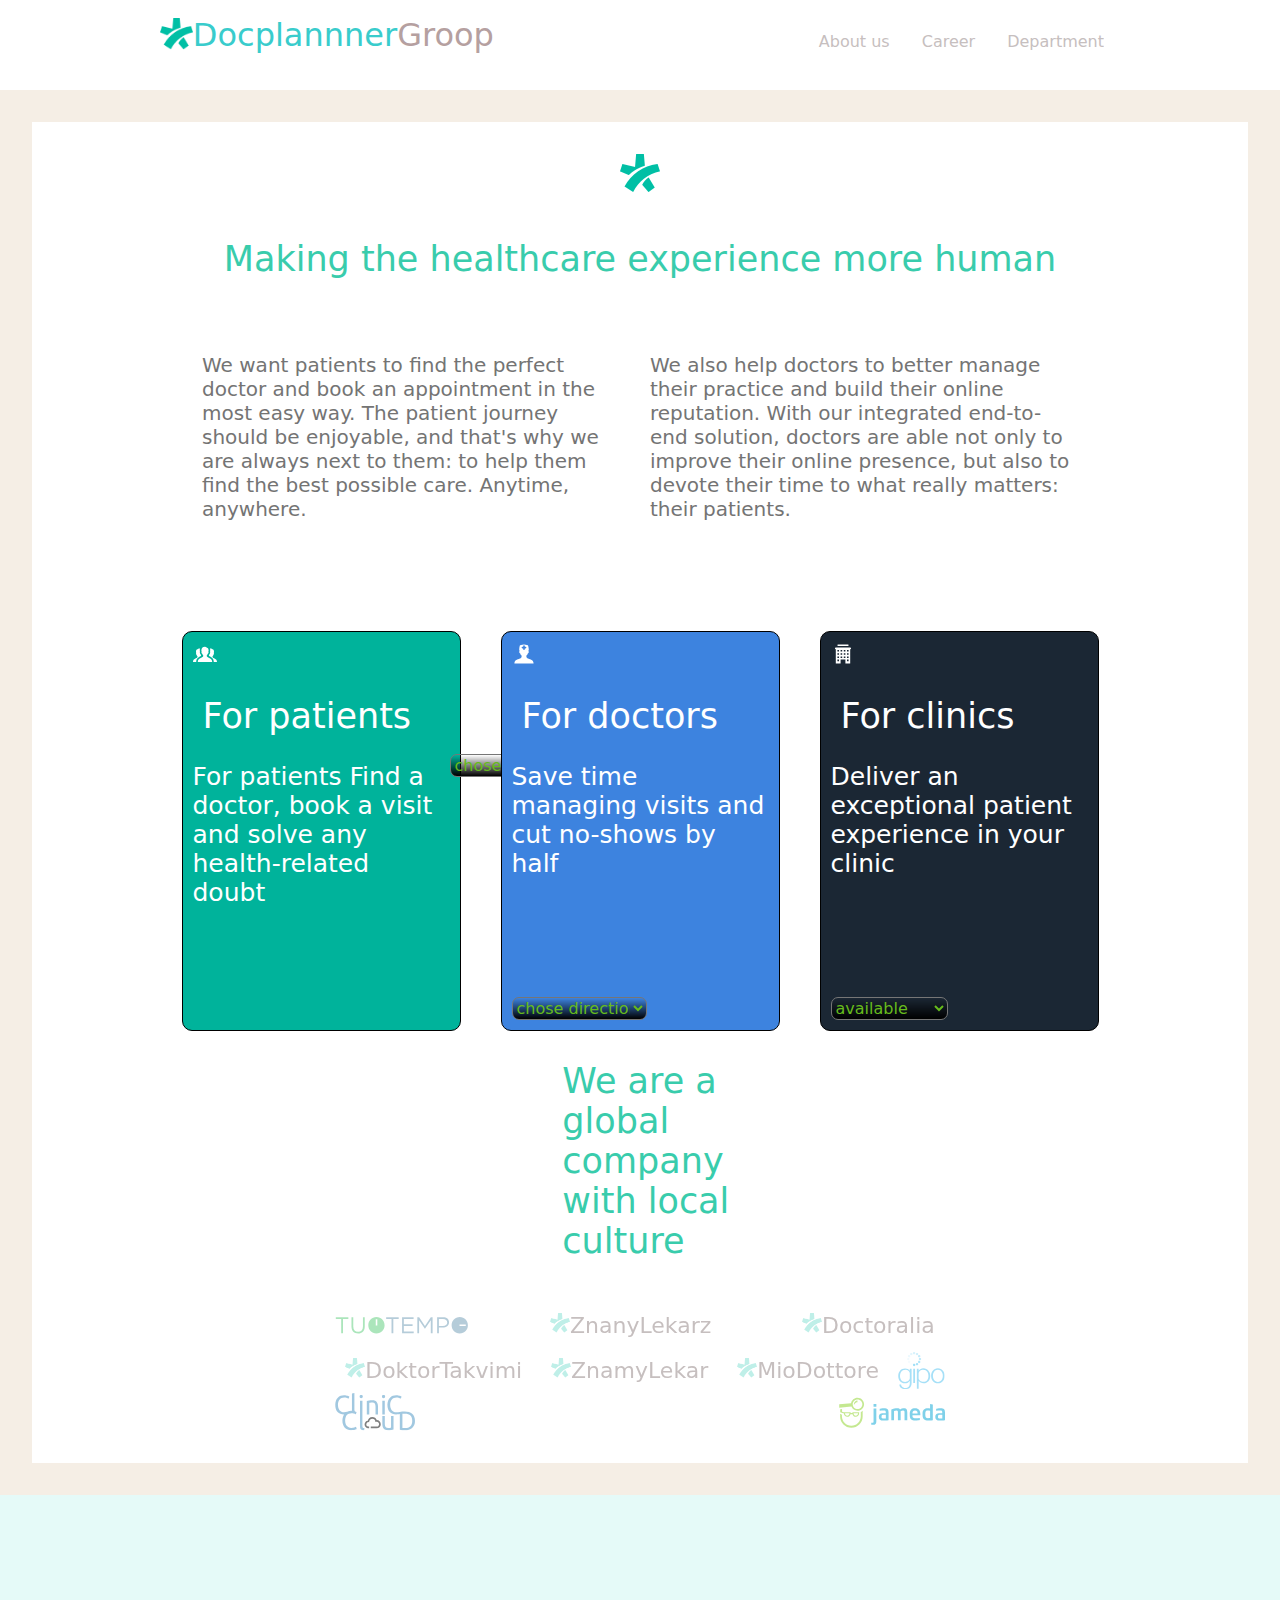
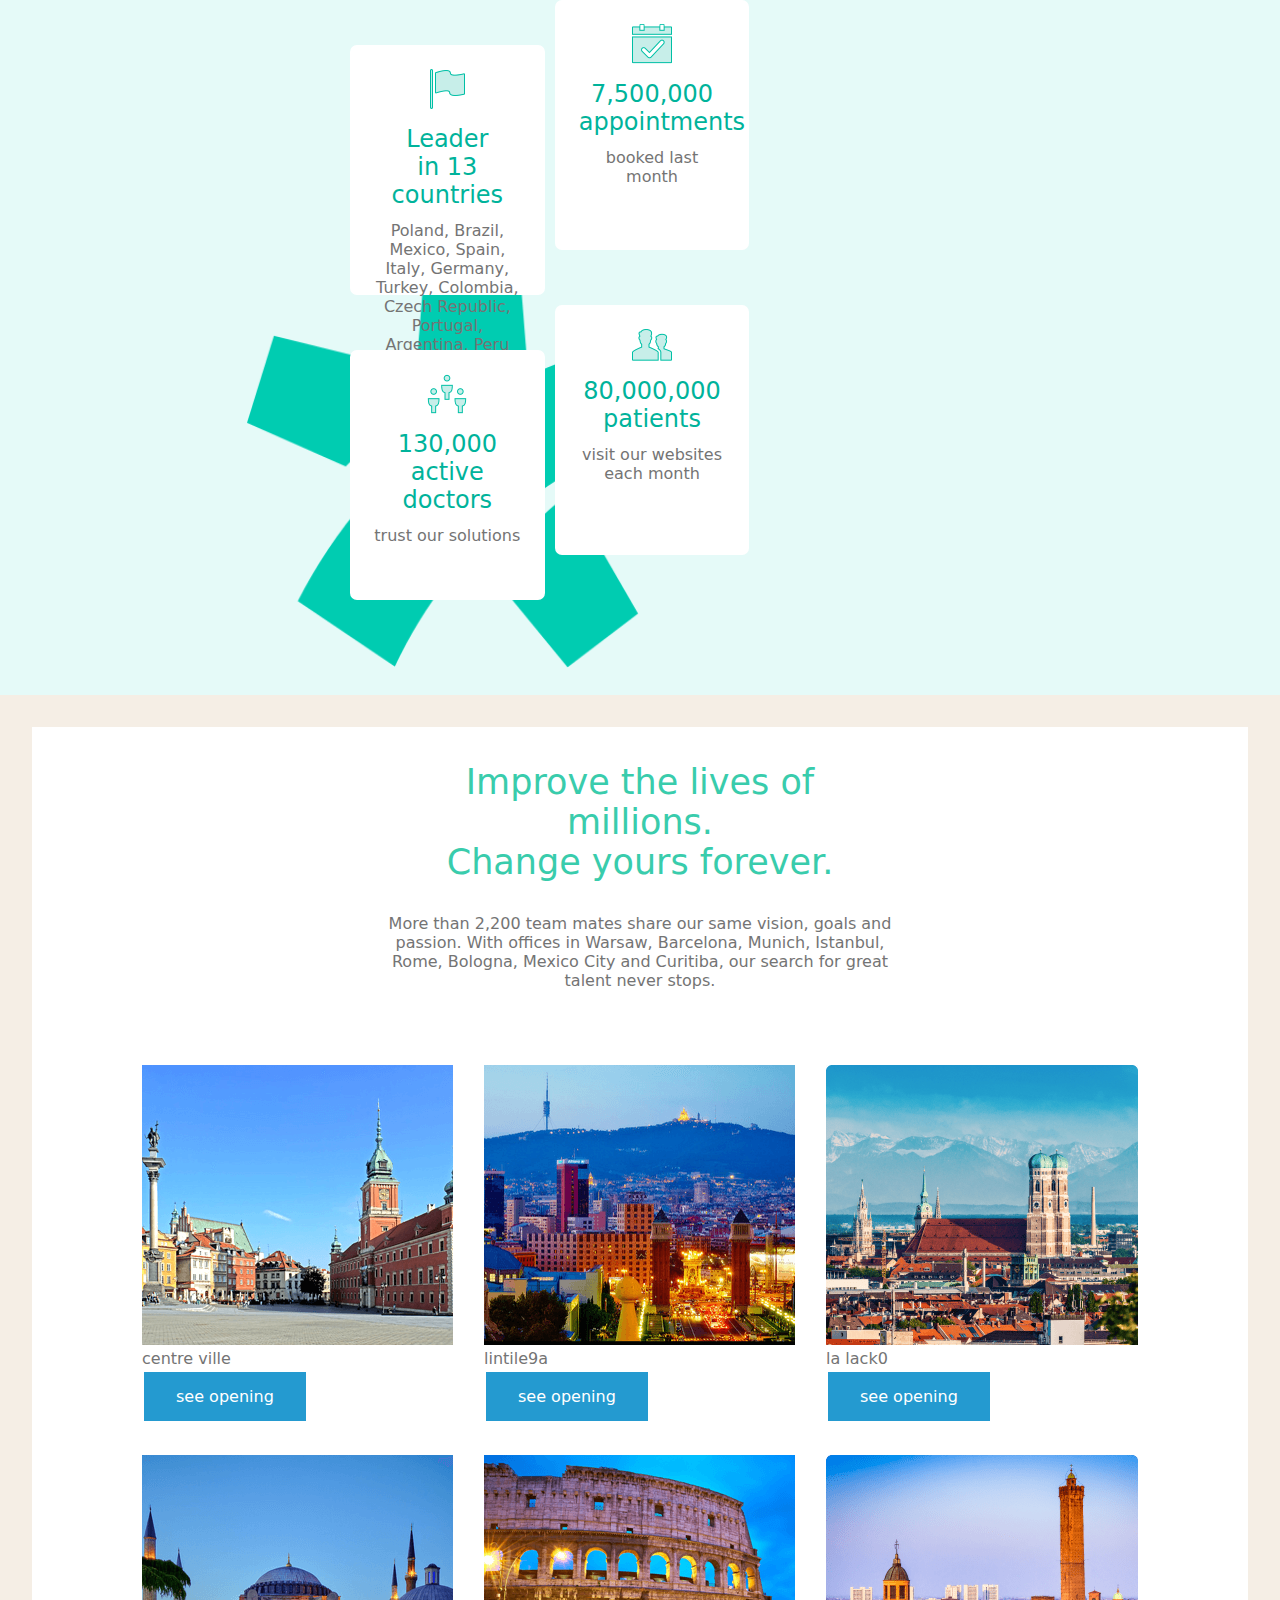
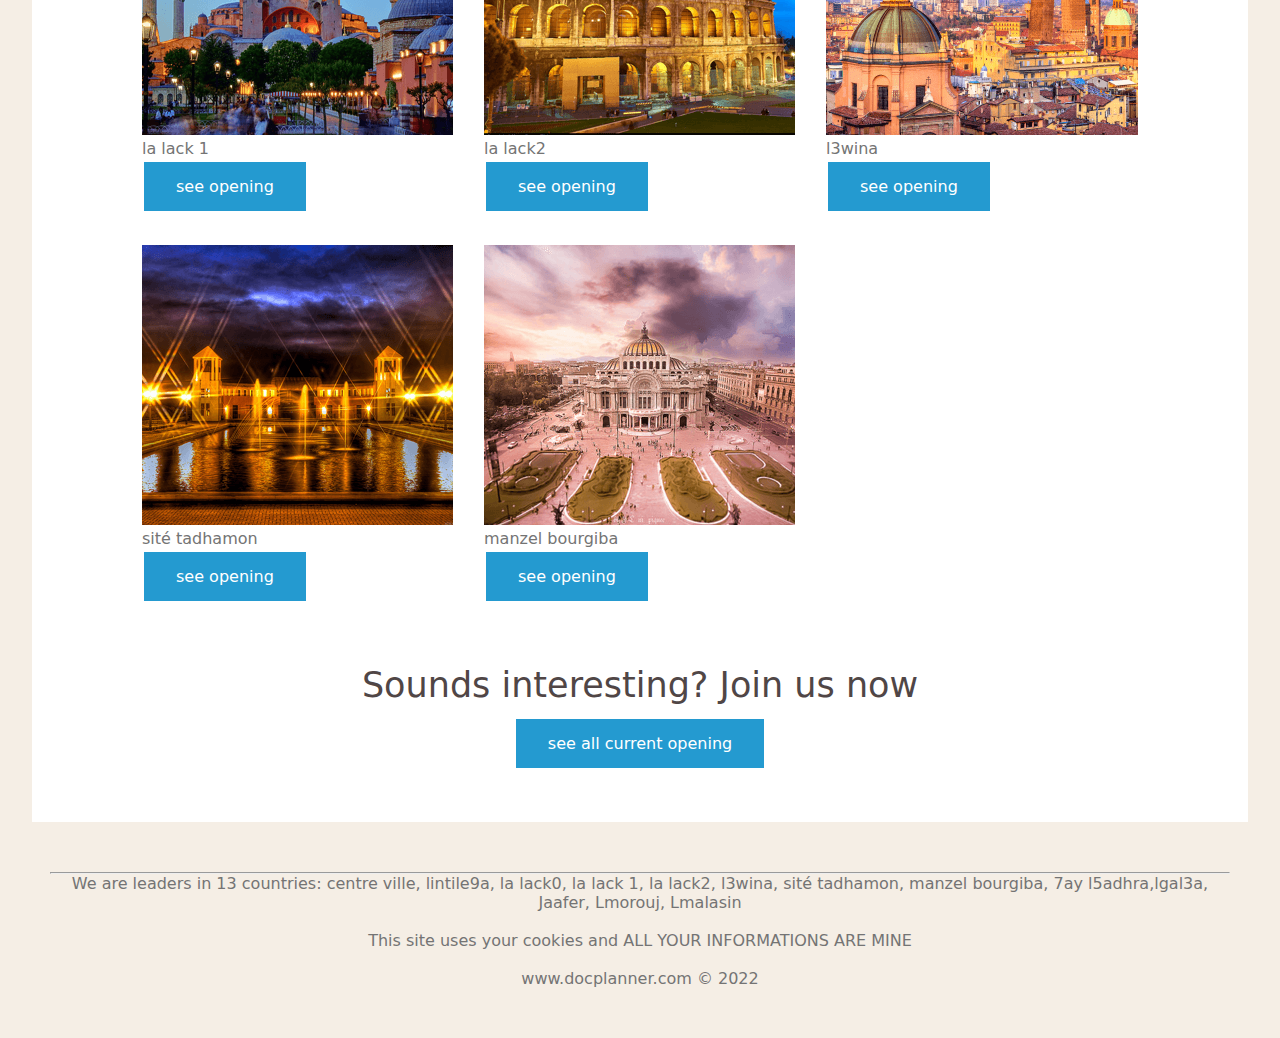
<file: mini proj/index.html>
<!DOCTYPE html>
<html lang="en">
  <head>
    <link rel="shortcut icon" type="image" href="img/sygnet.png" />
    <link rel="stylesheet" href="style.css" />
    <meta charset="UTF-8" />
    <meta http-equiv="X-UA-Compatible" content="IE=edge" />
    <meta name="viewport" content="width=device-width, initial-scale=1.0" />
    <title>Document</title>
  </head>
  <body>
    <main>
        <header>
            <div class="container">
              <nav id="nav-bar">
                <p id="icon">
                <img src="img/sygnet.png" alt="icon" /><span id="s-icon">Docplannner</span>Groop</p>
                <ul type="none">
                  <li><a href="#About us">About us</a></li>
                  <li><a href="#Career">Career</a></li>
                  <li><a href="#Department">Department</a></li>
                </ul>
              </nav>
            </div>
        </header>
        <article id="about">
            <div class="mark">
              <a name="#About"><img src="img/sygnet.png" alt="image" /></a>
              <h1>Making the healthcare experience more human</h1>
            </div>
            <div class="grid">
              <div class="col">
                <p>
                 We want patients to find the perfect doctor and book an appointment in
                the most easy way. The patient journey should be enjoyable, and that's
                why we are always next to them: to help them find the best possible 
                care. Anytime, anywhere.
                </p>
              </div>
              <div class="col">
                <p>
                We also help doctors to better manage their practice and build their
                online reputation. With our integrated end-to-end solution, doctors
                are able not only to improve their online presence, but also to devote
                their time to what really matters: their patients.
                </p>
            </div>
              </div>
              <div class="row">
                <div id="pa">
                  <div class="text">
                    <img src="img/patients.svg" alt="patients">
                    <h1 class="title">For patients</h1>
                    <p class="ser-text">For patients
                        Find a doctor, book a visit and solve any health-related doubt</p>
                  </div>
                  <div class="direction">
                    <select name="chose direction" class="sec">
                      <option selected disabled>chose direction</option>
                      <option value="">7ay l5adhra</option>
                      <option value="">7ay tadhamon</option>
                      <option value="">7ay lintile9a</option>
                      <option value="">lgal3a</option>
                      <option value="">dhabout lgirda</option>
                    </select>
                  </div>
                </div>              
                    <div id="doc">
                      <div class="text">
                        <img src="img/doc.svg" alt="doctors">
                        <h1 class="title">For doctors</h1>
                        <p class="ser-text">Save time managing visits and cut no-shows by half</p>
                      </div>
                      <div class="direction">
                        <select name="chose direction" class="sec">
                          <option selected disabled>chose direction</option>
                          <option value="">RAzi</option>
                          <option value="">3ziza 3othmena</option>
                          <option value="">LMONJI slim</option>
                          <option value="">Beb sa3doun</option>
                          <option value="">l3wina</option>
                        </select>
                      </div>
                    </div>
                    <div id="cli">
                      <div class="text">
                        <img src="img/clinic.svg" alt="clinics">
                        <h1 class="title">For clinics</h1>
                        <p class="ser-text">Deliver an exceptional patient experience in your clinic</p>
                      </div>
                      <div class="direction">
                        <select name="available" class="sec">
                          <option selected disabled>available</option>
                          <option value="">le marsa</option>
                          <option value=""> la lack 1</option>
                          <option value="">la lack 2</option>
                          <option value=""> la lack 0</option>
                          <option value="">la centre ville</option>
                        </select>
                      </div>
                    </div>
                    <div class="row">
                        <h1 id="t-logo">We are a global company
                        with local culture</h1>
                      <div class="logos">
                        <img src="img/logo1.svg" alt="gipo">
                        <p class="min-icon"><img src="img/sygnet.png" alt="">ZnanyLekarz</p>
                        <p class="min-icon"><img src="img/sygnet.png" alt="">Doctoralia</p>
                        <p class="min-icon"><img src="img/sygnet.png" alt="">DoktorTakvimi</p>
                        <p class="min-icon"><img src="img/sygnet.png" alt="">ZnamyLekar</p>
                        <p class="min-icon"><img src="img/sygnet.png" alt="">MioDottore</p>
                        <img src="img/logo2.svg" alt="">
                        <img src="img/logo3.svg" alt="">
                        <img src="img/logo4ù.svg" alt="">
                      </div>
                  </div>
        </article>
        <section class="con">
          <div class="row">
            <div class="upperdiv">
              <div class="sec_header">
                <h1 id="t-section">
                  The world's biggesthealthcare platform
                </h1>
                <p class="section">
                  We work from 8 offices all over the world, bringing Docplanner Group to life in 13 countries.
                </p>
                </div>
              <img src="img/logo (1).png" alt="">
            </div>
            <div class="float">
              <div class="up">
                <div class="rec">
                  <img src="img/flag.png" alt="flag">
                  <h3>Leader <br> in 13 countries</h3>
                  <p class="section">Poland, Brazil, Mexico, Spain, Italy, Germany, Turkey, Colombia, Czech Republic, Portugal, Argentina, Peru and Chile</p>
                </div>
                <div class="rec">
                  <img src="img/visits.png" alt="calander">
                  <h3>7,500,000 <br>
                    appointments</h3>
                  <p class="section">booked last month</p>
                </div>
              </div> 
              <div class="up"> 
                <div class="rec">
                  <img src="img/doctors.png" alt="poeple">
                  <h3>130,000 <br>
                    active doctors</h3>
                  <p class="section">trust our solutions</p>
                </div>
                <div class="rec">
                  <img src="img/patients.png" alt="patients">
                  <h3>80,000,000 <br>
                    patients</h3>
                  <p class="section">visit our websites each month</p>
                </div>         
              </div>   
            </div>
          </div>
        </section>
        <article id="ar">
          <div class="row">
            <div class="sec_header">
              <h1>Improve the lives of millions. <br> Change yours forever.</h1>
              <p>More than 2,200 team mates share our same vision, goals and passion. With offices in Warsaw, Barcelona, Munich, Istanbul, Rome, Bologna, Mexico City and Curitiba, our search for great talent never stops.</p>
            </div>
            <div class="img_con">
              <div class="img">
                <div class="1">
                  <img src="img/1.png" alt="">
                  <div><p>centre ville<p class="button">see opening</p class="button"></p></div>
                </div>
              </div>
              <div class="img">
                <div class="1">
                  <img src="img/2.png" alt="">
                  <div><p>lintile9a<p class="button">see opening</p class="button"></p></div>
                </div>
              </div>
              <div class="img">
                <div class="1">
                  <img src="img/3.png" alt="">
                  <div><p>la lack0<p class="button">see opening</p class="button"></p></div>
                </div>
              </div>
              <div class="img">
                <div class="1">
                  <img src="img/4.png" alt="">
                  <div><p>la lack 1<p class="button">see opening</p class="button"></p></div>
                </div>
              </div>
              <div class="img">
                <div class="1">
                  <img src="img/5.png" alt="">
                  <div><p>la lack2<p class="button">see opening</p class="button"></p></div>
                </div>
              </div>
              <div class="img">
                <div class="1">
                  <img src="img/6.png" alt="">
                  <div><p>l3wina<p class="button">see opening</p class="button"></p></div>
                </div>
              </div>
              <div class="img">
                <div class="1">
                  <img src="img/7.png" alt="">
                  <div><p>sité tadhamon<p class="button">see opening</p class="button"></p></div>
                </div>
              </div>
              <div class="img">
                <div class="1">
                  <img src="img/8.png" alt="">
                  <div><p>manzel bourgiba<p class="button">see opening</p class="button"></p></div>
                </div>
              </div>
            </div>
            <div id="caption">
              <h1>Sounds interesting? Join us now</h1>
              <p class="button">see all current opening</p class="button">
            </div>
          </div>
        </article>
        <footer>
          <hr>
          <p>
            We are leaders in 13 countries: centre ville, lintile9a, la lack0, la lack 1, la lack2, l3wina, sité tadhamon, manzel bourgiba, 7ay l5adhra,lgal3a, Jaafer, Lmorouj, Lmalasin
          </p>
          <br>
          <p>
          This site uses your cookies and ALL YOUR INFORMATIONS ARE MINE 
          </p>
          <br>
          <p>www.docplanner.com © 2022</p>
        </footer>
    </main>
  </body>
</html>
</file>
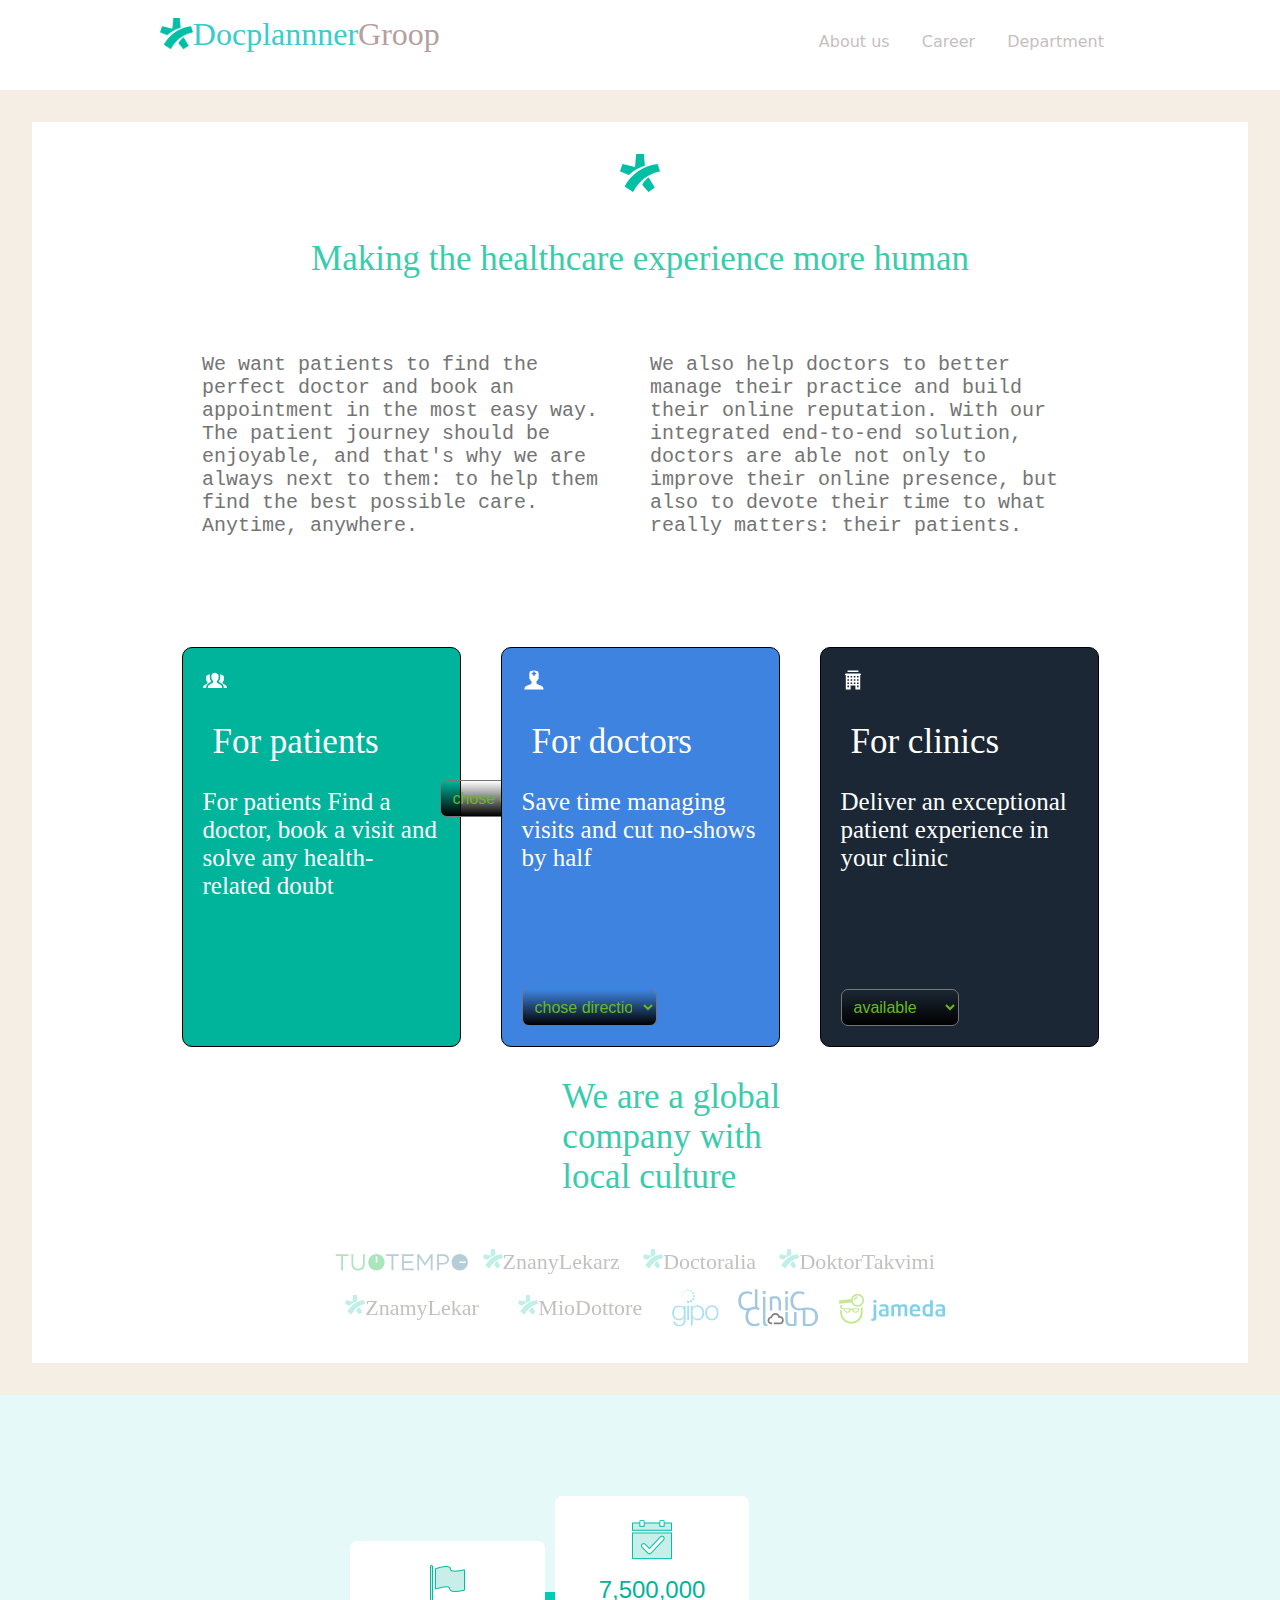
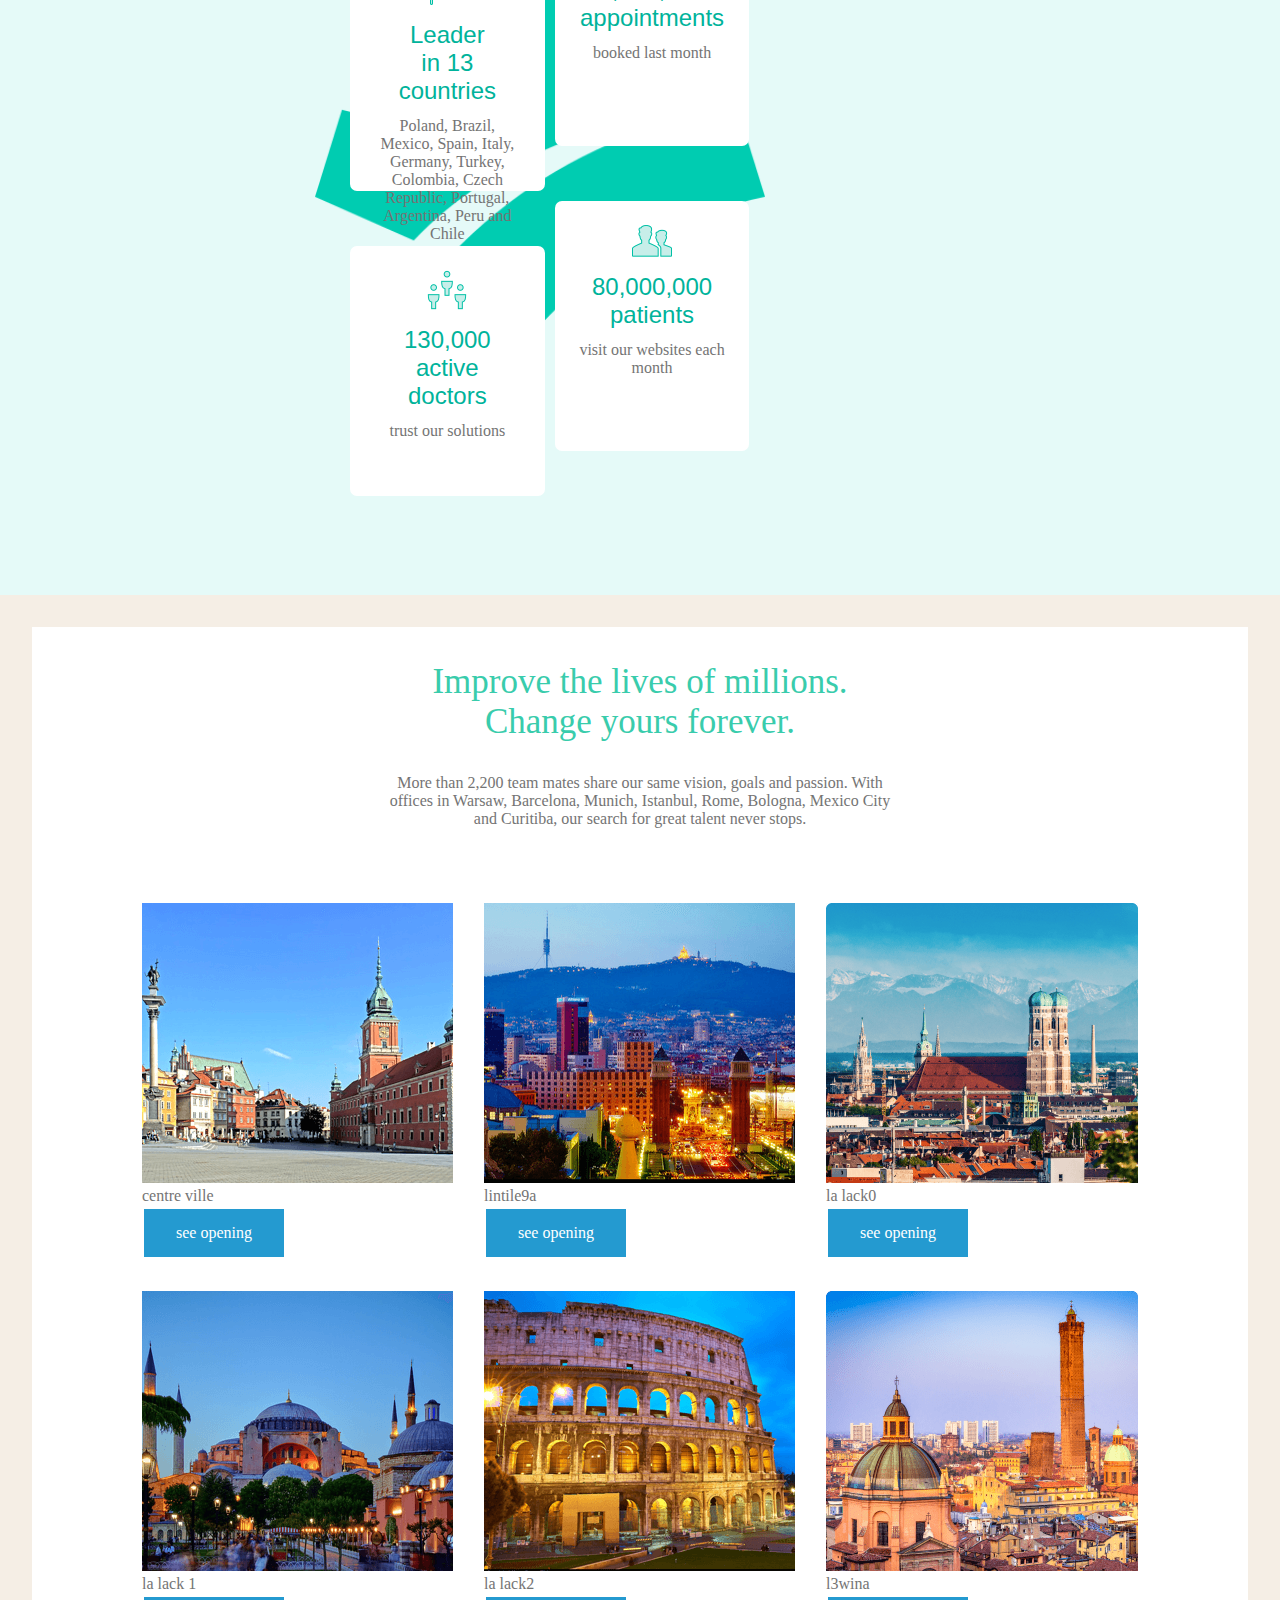
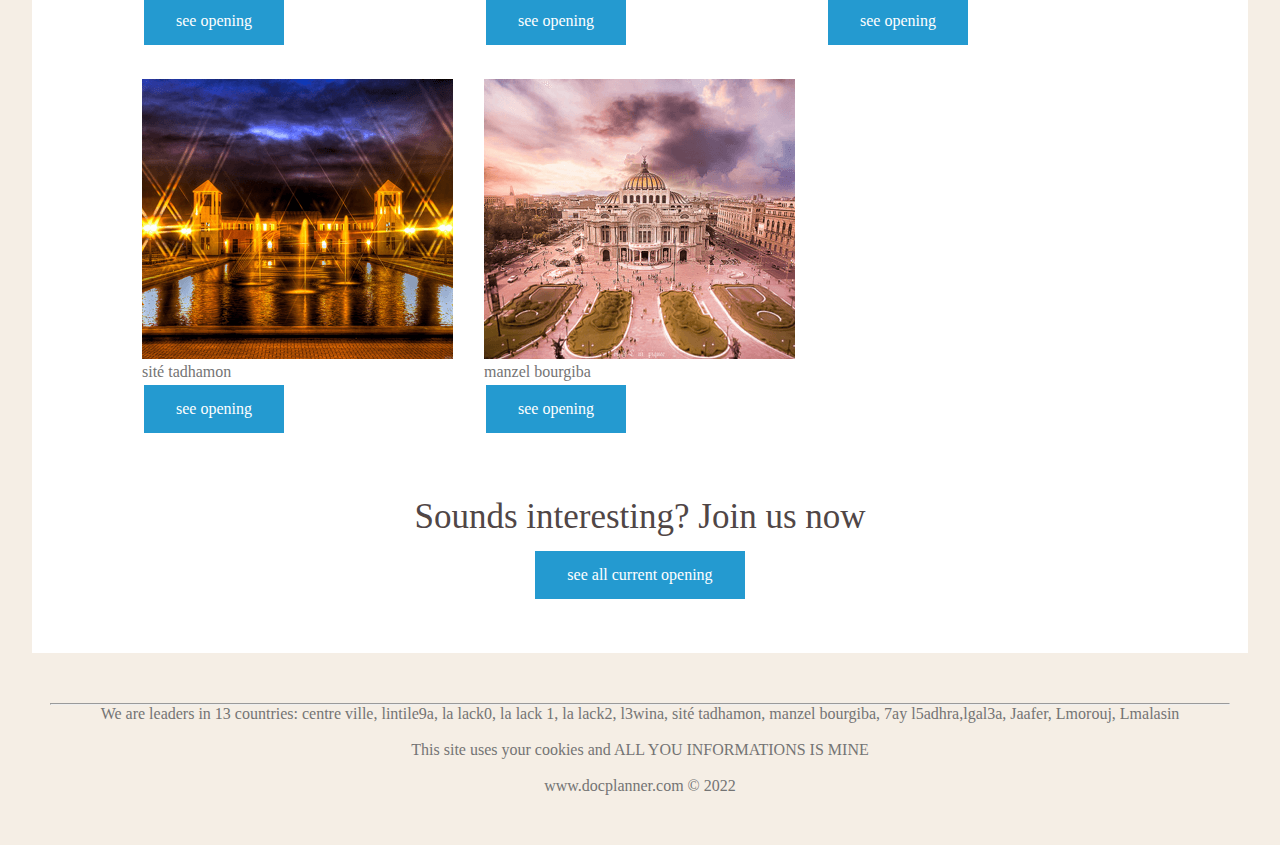
<file: Desktop/css--layout-main/mini proj/index.html>
<!DOCTYPE html>
<html lang="en">
  <head>
    <link rel="shortcut icon" type="image" href="img/sygnet.png" />
    <link rel="stylesheet" href="style.css" />
    <meta charset="UTF-8" />
    <meta http-equiv="X-UA-Compatible" content="IE=edge" />
    <meta name="viewport" content="width=device-width, initial-scale=1.0" />
    <title>Document</title>
  </head>
  <body>
    <main>
        <header>
            <div class="container">
              <nav id="nav-bar">
                <p id="icon">
                <img src="img/sygnet.png" alt="icon" /><span id="s-icon">Docplannner</span>Groop</p>
                <ul type="none">
                  <li><a href="#About us">About us</a></li>
                  <li><a href="#Career">Career</a></li>
                  <li><a href="#Department">Department</a></li>
                </ul>
              </nav>
            </div>
        </header>
        <article id="about">
            <div class="mark">
              <a name="#About"><img src="img/sygnet.png" alt="image" /></a>
              <h1>Making the healthcare experience more human</h1>
            </div>
            <div class="grid">
              <div class="col">
                <p>
                 We want patients to find the perfect doctor and book an appointment in
                the most easy way. The patient journey should be enjoyable, and that's
                why we are always next to them: to help them find the best possible 
                care. Anytime, anywhere.
                </p>
              </div>
              <div class="col">
                <p>
                We also help doctors to better manage their practice and build their
                online reputation. With our integrated end-to-end solution, doctors
                are able not only to improve their online presence, but also to devote
                their time to what really matters: their patients.
                </p>
            </div>
              </div>
              <div class="row">
                <div id="pa">
                  <div class="text">
                    <img src="img/patients.svg" alt="patients">
                    <h1 class="title">For patients</h1>
                    <p class="ser-text">For patients
                        Find a doctor, book a visit and solve any health-related doubt</p>
                  </div>
                  <div class="direction">
                    <select name="chose direction" id="">
                      <option selected disabled>chose direction</option>
                      <option value="">7ay l5adhra</option>
                      <option value="">7ay tadhamon</option>
                      <option value="">7ay lintile9a</option>
                      <option value="">lgal3a</option>
                      <option value="">dhabout lgirda</option>
                    </select>
                  </div>
                </div>              
                    <div id="doc">
                      <div class="text">
                        <img src="img/doc.svg" alt="doctors">
                        <h1 class="title">For doctors</h1>
                        <p class="ser-text">Save time managing visits and cut no-shows by half</p>
                      </div>
                      <div class="direction">
                        <select name="chose direction" class="sec">
                          <option selected disabled>chose direction</option>
                          <option value="">RAzi</option>
                          <option value="">3ziza 3othmena</option>
                          <option value="">LMONJI slim</option>
                          <option value="">Beb sa3doun</option>
                          <option value="">l3wina</option>
                        </select>
                      </div>
                    </div>
                    <div id="cli">
                      <div class="text">
                        <img src="img/clinic.svg" alt="clinics">
                        <h1 class="title">For clinics</h1>
                        <p class="ser-text">Deliver an exceptional patient experience in your clinic</p>
                      </div>
                      <div class="direction">
                        <select name="available" id="">
                          <option selected disabled>available</option>
                          <option value="">le marsa</option>
                          <option value=""> la lack 1</option>
                          <option value="">la lack 2</option>
                          <option value=""> la lack 0</option>
                          <option value="">la centre ville</option>
                        </select>
                      </div>
                    </div>
                    <div class="row">
                        <h1 id="t-logo">We are a global company
                        with local culture</h1>
                      <div class="logos">
                        <img src="img/logo1.svg" alt="gipo">
                        <p class="min-icon"><img src="img/sygnet.png" alt="">ZnanyLekarz</p>
                        <p class="min-icon"><img src="img/sygnet.png" alt="">Doctoralia</p>
                        <p class="min-icon"><img src="img/sygnet.png" alt="">DoktorTakvimi</p>
                        <p class="min-icon"><img src="img/sygnet.png" alt="">ZnamyLekar</p>
                        <p class="min-icon"><img src="img/sygnet.png" alt="">MioDottore</p>
                        <img src="img/logo2.svg" alt="">
                        <img src="img/logo3.svg" alt="">
                        <img src="img/logo4ù.svg" alt="">
                      </div>
                  </div>
        </article>
        <section class="con">
          <div class="row">
            <div class="upperdiv">
              <div class="sec_header">
                <h1 id="t-section">
                  The world's biggesthealthcare platform
                </h1>
                <p class="section">
                  We work from 8 offices all over the world, bringing Docplanner Group to life in 13 countries.
                </p>
                </div>
              <img src="img/logo (1).png" alt="">
            </div>
            <div class="float">
              <div class="up">
                <div class="rec">
                  <img src="img/flag.png" alt="flag">
                  <h3>Leader <br> in 13 countries</h3>
                  <p class="section">Poland, Brazil, Mexico, Spain, Italy, Germany, Turkey, Colombia, Czech Republic, Portugal, Argentina, Peru and Chile</p>
                </div>
                <div class="rec">
                  <img src="img/visits.png" alt="calander">
                  <h3>7,500,000 <br>
                    appointments</h3>
                  <p class="section">booked last month</p>
                </div>
              </div> 
              <div class="up"> 
                <div class="rec">
                  <img src="img/doctors.png" alt="poeple">
                  <h3>130,000 <br>
                    active doctors</h3>
                  <p class="section">trust our solutions</p>
                </div>
                <div class="rec">
                  <img src="img/patients.png" alt="patients">
                  <h3>80,000,000 <br>
                    patients</h3>
                  <p class="section">visit our websites each month</p>
                </div>         
              </div>   
            </div>
          </div>
        </section>
        <article id="ar">
          <div class="row">
            <div class="sec_header">
              <h1>Improve the lives of millions. <br> Change yours forever.</h1>
              <p>More than 2,200 team mates share our same vision, goals and passion. With offices in Warsaw, Barcelona, Munich, Istanbul, Rome, Bologna, Mexico City and Curitiba, our search for great talent never stops.</p>
            </div>
            <div class="img_con">
              <div class="img">
                <div class="1">
                  <img src="img/1.png" alt="">
                  <div><p>centre ville<p class="button">see opening</p class="button"></p></div>
                </div>
              </div>
              <div class="img">
                <div class="1">
                  <img src="img/2.png" alt="">
                  <div><p>lintile9a<p class="button">see opening</p class="button"></p></div>
                </div>
              </div>
              <div class="img">
                <div class="1">
                  <img src="img/3.png" alt="">
                  <div><p>la lack0<p class="button">see opening</p class="button"></p></div>
                </div>
              </div>
              <div class="img">
                <div class="1">
                  <img src="img/4.png" alt="">
                  <div><p>la lack 1<p class="button">see opening</p class="button"></p></div>
                </div>
              </div>
              <div class="img">
                <div class="1">
                  <img src="img/5.png" alt="">
                  <div><p>la lack2<p class="button">see opening</p class="button"></p></div>
                </div>
              </div>
              <div class="img">
                <div class="1">
                  <img src="img/6.png" alt="">
                  <div><p>l3wina<p class="button">see opening</p class="button"></p></div>
                </div>
              </div>
              <div class="img">
                <div class="1">
                  <img src="img/7.png" alt="">
                  <div><p>sité tadhamon<p class="button">see opening</p class="button"></p></div>
                </div>
              </div>
              <div class="img">
                <div class="1">
                  <img src="img/8.png" alt="">
                  <div><p>manzel bourgiba<p class="button">see opening</p class="button"></p></div>
                </div>
              </div>
            </div>
            <div id="caption">
              <h1>Sounds interesting? Join us now</h1>
              <p class="button">see all current opening</p class="button">
            </div>
          </div>
        </article>
        <footer>
          <hr>
          <p>
            We are leaders in 13 countries: centre ville, lintile9a, la lack0, la lack 1, la lack2, l3wina, sité tadhamon, manzel bourgiba, 7ay l5adhra,lgal3a, Jaafer, Lmorouj, Lmalasin
          </p>
          <br>
          <p>
          This site uses your cookies and ALL YOU INFORMATIONS IS MINE 
          </p>
          <br>
          <p>www.docplanner.com © 2022</p>
        </footer>
    </main>
  </body>
</html>
</file>
<file: mini proj/style.css>
*{
    font-family: system-ui, -apple-system, BlinkMacSystemFont, 'Segoe UI', Roboto, Oxygen, Ubuntu, Cantarell, 'Open Sans', 'Helvetica Neue', sans-serif;
    font-size: 16px;
    margin: 0;
    padding: 0;
    box-sizing: border-box;
}
body{
    background-color: rgba(241, 232, 220, 0.742);
    color: #747474;
}
::-webkit-scrollbar{
    width: 12px;
}
::-webkit-scrollbar-thumb{
    background: linear-gradient(transparent,#39CCCC);
    border-radius: 16px;
    transition: background 200ms;
}
::-webkit-scrollbar-thumb:hover{
    background: linear-gradient(#39CCCC,transparent);
}
header{
    position: sticky;
    top: 0px;
    left: 0px;
}
.container{
    /* position: relative; */
    height: 10vh;
    width: auto;
    padding: 1rem 10rem;
    background-color: white;
}
#nav-bar{
    display: flex;
    justify-content: space-between;
}
#nav-bar ul {
    display: flex;
    justify-content: space-between;
}
#nav-bar ul li{
    padding: 1rem;
    
}

#nav-bar ul li a{
    /* font-family: system-ui, -apple-system, BlinkMacSystemFont, 'Segoe UI', Roboto, Oxygen, Ubuntu, Cantarell, 'Open Sans', 'Helvetica Neue', sans-serif; */
    text-decoration: none;
    color: rgb(142, 128, 128);
    transition: opacity 200ms, color 400ms;
    opacity: 0.5;
}
#nav-bar ul li a:hover{
    color:rgb(58, 211, 160);
    opacity: 1;
}
#icon ,#s-icon{
    display: flex;
    font-size: 2rem;
    color: rgb(181, 160, 160);
}
#s-icon{
    color:#39CCCC;
}
#icon img{
    height: 2rem;
    width: auto;
    margin-top: 2px;
}
article{
    /* position: absolute; */
    height: auto;
    width: 95vw;
    margin: 2rem;
    background-color: white;
    /* display: grid;
    grid-template-areas: 
    "img    img     img"

    ; */
}
.mark{
    text-align: center;
}
.mark img{
    margin: 2rem;
}
h1{
    font-size: 35px;
    margin: 10px;
    font-weight: lighter;
    color:#39ccac ;
}
.mark h1{
    margin-bottom: 4rem;
}
.grid{
    /* position: relative; */
    width: auto;
    display: flex;
    padding-left: 10rem;
    padding-right: 10rem;
}
.col{
    width: 50%;
    padding: 10px;
    margin-bottom: 5rem;
}
.col p{
    font-size: 20px;
    /* font-family: 'Courier New', Courier, monospace; */
}
.row{
    padding-left: 50px;
    padding-right:50px;
    width:auto;
    margin: auto;
    display: flex;
    flex-wrap: wrap;
    align-items:center;
    justify-content:center ; 
}
#pa , #doc , #cli{
    /* position:relative ; */
    padding: 10px;
    border-radius: 10px;
    height: 400px;
    width: 25%;
    border: 1px solid black;
    margin: 20px;
    color: #fff;
    transition: all .2s ease 0s;   
    display: flex;
    flex-wrap: wrap;
    align-items: baseline;
    flex-direction: column;
    justify-content: space-between;
}
#pa{
    opacity: 1;
    background: #00b39b;
    transition: 200ms;
}
#doc{
    opacity: 1;
    background: #3d83df;
    transition: 200ms;
}
#cli{
    opacity: 1;
    background: #1b2734;
    transition: 200ms;
}
#cli:hover{
    opacity: 0.9;
}
#pa:hover{
    opacity: 0.9;
}
#doc:hover{
    opacity: 0.9;
}
.title{
    color: white;
    padding-top: 1rem;
    padding-bottom: 1rem;
}
.ser-text{
    font-size: 25px;
}
.direction {
    margin-top: 7rem;
}
#t-logo{
    width: 33%;
    padding-left: 90px;
}
.logos{
    width: 60%;
    display: flex;
    flex-wrap: wrap;
    justify-content: space-between;
    align-items: center;
    margin: 2rem

}
.min-icon{
    padding: 10px ;
    font-size: 22px;
    color: rgb(142, 128, 128);
    opacity: 0.5;
    transition: opacity 200ms, color 400ms;
    opacity: 0.5;
}
.min-icon img{
    height: 20px;
    width: 20px;
}
.min-icon:hover{
    opacity: 1;
    color:rgb(58, 211, 160);
    opacity: 1;
}
.logos img{
    opacity: 0.5;
    transition: opacity 200ms;
}
.logos img:hover{
    opacity: 1;
}
section{
    overflow: hidden;
    background: #e5faf8;
    width: auto;
    height:800px;
}
.upperdiv{
    float: left;padding: 20px;margin-top: -18rem;
}
.upperdiv img{
    width: 450px;
    height: 450px;
    margin-bottom: -90%;
}
.sec_header{
    text-align: center;
    padding: 25px;
    width: 50%;
    margin-bottom: 50px;
}
.sec_header h1{
    font-weight: lighter;
    /* font-family: Cambria, Cochin, Georgia, Times, 'Times New Roman', serif; */
    margin-bottom:2rem ;
}
.float{
    /* display: flex; */
    /* flex-wrap: wrap; */
    /* justify-content: space-between; */
    width: 50%;
    margin: 10px;
    /* display: table; */
    /* display: grid; */
    /* grid-template-areas:  */
    /* " head    right     right   " */
    /* "midle    left    midle" */
    /* "footer   footer    footer" */
    /* ; */
    /* grid-template-columns: 1fr 1fr 1fr; */
    /* grid-template-rows:1fr 1fr 1fr ; */
    /* gap: auto; */
}
.rec{
    /* display: table-cell; */
    height: 250px;
    width: 33%;
    text-align: center;
    padding: 1.5rem;
    background-color: #fff;
    margin: 5px;
    border-radius:7px;
}
.up{
    display: flex;
}
.rec h3{
    font-size: 1.5rem;
    color: #00b39b;
    margin: 0.5em 0;
    font-weight: lighter;
    /* font-family: Work Sans,Arial,sans-serif; */
}
.rec:nth-child(odd){
    margin-top: 50px;
}
.img_con{
    /* height: 50rem; */
    display: grid;
    /* grid-template-areas:  */
    /* "1   2   3" */
    /* "4   5   6" */
    /* "7   8   8" */
    grid-template-columns: repeat(3 ,1fr);
    grid-template-rows:repeat(3 ,1fr);
    gap: 30px;
}
footer{
    text-align: center;
}
/* #1{ */
    /* grid-area: 1; */
/* } */
/* #2{ */
    /* grid-area: 2; */
/* } */
/* #3{ */
    /* grid-area: 3; */
/* } */
/* #4{ */
    /* grid-area:4 ; */
/* } */
/* #5{ */
    /* grid-area:5; */
/* } */
/* #6{ */
    /* grid-area: 6; */
/* } */
/* #7{ */
    /* grid-area: 7; */
/* } */
/* #8{ */
    /* grid-area:8 ; */
/* } */
/* .row :nth-child(3){ */
    /* display:block; */
/* } */
.img{
    border-radius: 7px;
    background-color: #fff;
    transition-duration: 0.4s;
}
.img:hover{
    box-shadow: 0 12px 16px 0 rgba(0,0,0,0.24), 0 17px 50px 0 rgba(0,0,0,0.19);
}
.button{
    margin-left:20px ;
    background-color: #249ad0; 
    border: none;
    color: white;
    padding: 15px 32px;
    text-align: right;
    text-decoration: none;
    display: inline-block;
    font-size: 16px;
    margin: 4px 2px;
    cursor: pointer;
    transition-duration: 0.4s;
}
.button:hover {
    box-shadow: 0 12px 16px 0 rgba(0,0,0,0.24), 0 17px 50px 0 rgba(0,0,0,0.19);
  }
  #caption{
    text-align: center;
    margin: 50px;
  }
  #caption h1{
    color:rgb(80, 70, 70);
  }
  footer{
    margin: 50px;
  }
  .sec{

    cursor: pointer;
    color: rgb(102, 187, 28);
    /* padding: 0.2rem; */
    border-radius:7px;
    width: 90%;
    background: linear-gradient(transparent,black)
  }
</file>
<file: Desktop/css--layout-main/mini proj/style.css>
*{
    font-size: 16px;
    margin: 0;
    padding: 0;
    box-sizing: border-box;
}
body{
    background-color: rgba(241, 232, 220, 0.742);
    color: #747474;
}
::-webkit-scrollbar{
    width: 12px;
}
::-webkit-scrollbar-thumb{
    background: linear-gradient(transparent,#39CCCC);
    border-radius: 16px;
    transition: background 200ms;
}
::-webkit-scrollbar-thumb:hover{
    background: linear-gradient(#39CCCC,transparent);
}
header{
    position: sticky;
    top: 0px;
    left: 0px;
}
.container{
    /* position: relative; */
    height: 10vh;
    width: auto;
    padding: 1rem 10rem;
    background-color: white;
}
#nav-bar{
    display: flex;
    justify-content: space-between;
}
#nav-bar ul {
    display: flex;
    justify-content: space-between;
}
#nav-bar ul li{
    padding: 1rem;
    
}

#nav-bar ul li a{
    font-family: system-ui, -apple-system, BlinkMacSystemFont, 'Segoe UI', Roboto, Oxygen, Ubuntu, Cantarell, 'Open Sans', 'Helvetica Neue', sans-serif;
    text-decoration: none;
    color: rgb(142, 128, 128);
    transition: opacity 200ms, color 400ms;
    opacity: 0.5;
}
#nav-bar ul li a:hover{
    color:rgb(58, 211, 160);
    opacity: 1;
}
#icon ,#s-icon{
    display: flex;
    font-size: 2rem;
    color: rgb(181, 160, 160);
}
#s-icon{
    color:#39CCCC;
}
#icon img{
    height: 2rem;
    width: auto;
    margin-top: 2px;
}
article{
    /* position: absolute; */
    height: auto;
    width: 95vw;
    margin: 2rem;
    background-color: white;
    /* display: grid;
    grid-template-areas: 
    "img    img     img"

    ; */
}
.mark{
    text-align: center;
}
.mark img{
    margin: 2rem;
}
h1{
    font-size: 35px;
    margin: 10px;
    font-weight: lighter;
    color:#39ccac ;
}
.mark h1{
    margin-bottom: 4rem;
}
.grid{
    /* position: relative; */
    width: auto;
    display: flex;
    padding-left: 10rem;
    padding-right: 10rem;
}
.col{
    width: 50%;
    padding: 10px;
    margin-bottom: 5rem;
}
.col p{
    font-size: 20px;
    font-family: 'Courier New', Courier, monospace;
}
.row{
    padding-left: 50px;
    padding-right:50px;
    width:auto;
    margin: auto;
    display: flex;
    flex-wrap: wrap;
    align-items:center;
    justify-content:center ; 
}
#pa , #doc , #cli{
    /* position:relative ; */
    padding: 20px;
    border-radius: 10px;
    height: 400px;
    width: 25%;
    border: 1px solid black;
    margin: 20px;
    color: #fff;
    transition: all .2s ease 0s;   
    display: flex;
    flex-wrap: wrap;
    align-items: baseline;
    flex-direction: column;
    justify-content: space-between;
}
#pa{
    opacity: 1;
    background: #00b39b;
    transition: 200ms;
}
#doc{
    opacity: 1;
    background: #3d83df;
    transition: 200ms;
}
#cli{
    opacity: 1;
    background: #1b2734;
    transition: 200ms;
}
#cli:hover{
    opacity: 0.9;
}
#pa:hover{
    opacity: 0.9;
}
#doc:hover{
    opacity: 0.9;
}
.title{
    color: white;
    padding-top: 1rem;
    padding-bottom: 1rem;
}
.ser-text{
    font-size: 25px;
}
.direction {
    margin-top: 7rem;
}
#t-logo{
    width: 33%;
    padding-left: 90px;
}
.logos{
    width: 60%;
    display: flex;
    flex-wrap: wrap;
    justify-content: space-between;
    align-items: center;
    margin: 2rem

}
.min-icon{
    padding: 10px ;
    font-size: 22px;
    color: rgb(142, 128, 128);
    opacity: 0.5;
    transition: opacity 200ms, color 400ms;
    opacity: 0.5;
}
.min-icon img{
    height: 20px;
    width: 20px;
}
.min-icon:hover{
    opacity: 1;
    color:rgb(58, 211, 160);
    opacity: 1;
}
.logos img{
    opacity: 0.5;
    transition: opacity 200ms;
}
.logos img:hover{
    opacity: 1;
}
section{
    overflow: hidden;
    background: #e5faf8;
    width: auto;
    height:800px;
}
.upperdiv{
    float: left;padding: 20px;margin-top: -18rem;
}
.upperdiv img{
    width: 450px;
    height: 450px;
    margin-bottom: -90%;
}
.sec_header{
    text-align: center;
    padding: 25px;
    width: 50%;
    margin-bottom: 50px;
}
.sec_header h1{
    font-weight: lighter;
    font-family: Cambria, Cochin, Georgia, Times, 'Times New Roman', serif;
    margin-bottom:2rem ;
}
.float{
    /* display: flex; */
    /* flex-wrap: wrap; */
    /* justify-content: space-between; */
    width: 50%;
    margin: 10px;
    /* display: table; */
    /* display: grid; */
    /* grid-template-areas:  */
    /* " head    right     right   " */
    /* "midle    left    midle" */
    /* "footer   footer    footer" */
    /* ; */
    /* grid-template-columns: 1fr 1fr 1fr; */
    /* grid-template-rows:1fr 1fr 1fr ; */
    /* gap: auto; */
}
.rec{
    /* display: table-cell; */
    height: 250px;
    width: 33%;
    text-align: center;
    padding: 1.5rem;
    background-color: #fff;
    margin: 5px;
    border-radius:7px;
}
.up{
    display: flex;
}
.rec h3{
    font-size: 1.5rem;
    color: #00b39b;
    margin: 0.5em 0;
    font-weight: lighter;
    font-family: Work Sans,Arial,sans-serif;
}
.rec:nth-child(odd){
    margin-top: 50px;
}
.img_con{
    /* height: 50rem; */
    display: grid;
    /* grid-template-areas:  */
    /* "1   2   3" */
    /* "4   5   6" */
    /* "7   8   8" */
    grid-template-columns: repeat(3 ,1fr);
    grid-template-rows:repeat(3 ,1fr);
    gap: 30px;
}
footer{
    text-align: center;
}
/* #1{ */
    /* grid-area: 1; */
/* } */
/* #2{ */
    /* grid-area: 2; */
/* } */
/* #3{ */
    /* grid-area: 3; */
/* } */
/* #4{ */
    /* grid-area:4 ; */
/* } */
/* #5{ */
    /* grid-area:5; */
/* } */
/* #6{ */
    /* grid-area: 6; */
/* } */
/* #7{ */
    /* grid-area: 7; */
/* } */
/* #8{ */
    /* grid-area:8 ; */
/* } */
/* .row :nth-child(3){ */
    /* display:block; */
/* } */
.img{
    border-radius: 7px;
    background-color: #fff;
    transition-duration: 0.4s;
}
.img:hover{
    box-shadow: 0 12px 16px 0 rgba(0,0,0,0.24), 0 17px 50px 0 rgba(0,0,0,0.19);
}
.button{
    margin-left:20px ;
    background-color: #249ad0; 
    border: none;
    color: white;
    padding: 15px 32px;
    text-align: right;
    text-decoration: none;
    display: inline-block;
    font-size: 16px;
    margin: 4px 2px;
    cursor: pointer;
    transition-duration: 0.4s;
}
.button:hover {
    box-shadow: 0 12px 16px 0 rgba(0,0,0,0.24), 0 17px 50px 0 rgba(0,0,0,0.19);
  }
  #caption{
    text-align: center;
    margin: 50px;
  }
  #caption h1{
    color:rgb(80, 70, 70);
  }
  footer{
    margin: 50px;
  }
  select{
    cursor: pointer;
    color: rgb(102, 187, 28);
    padding: 0.5rem;
    border-radius:7px;
    width: 90%;
    background: linear-gradient(transparent,black)
  }
</file>
